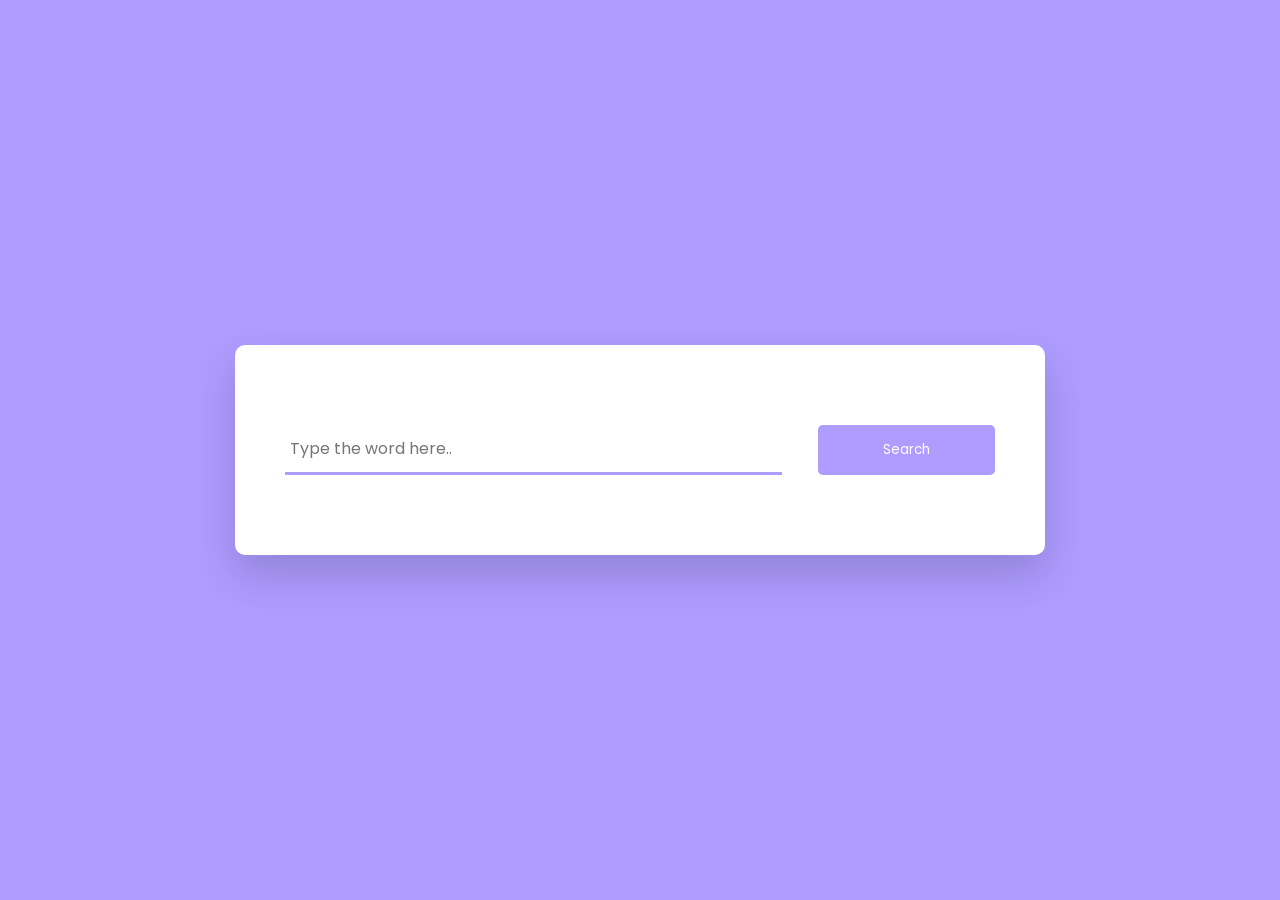
<file: Dictionary/index.html>
<!DOCTYPE html>
<html lang="en">
    <head>
        <meta name="viewport" content="width=device-width, initial-scale=1.0" />
        <!-- Font Awesome -->
        <link
            rel="stylesheet"
            href="https://cdnjs.cloudflare.com/ajax/libs/font-awesome/5.15.4/css/all.min.css"
        />
        <!-- Google Fonts -->
        <link
            href="https://fonts.googleapis.com/css2?family=Poppins&display=swap"
            rel="stylesheet"
        />
        <!-- Stylesheet -->
        <link rel="stylesheet" href="style.css" />
        <title>Dictionary</title>
    </head>
    <body>
        <audio id="sound"></audio>
        <div class="container">
            <div class="search-box">
                <input type="text" placeholder="Type the word here.." id="inp-word" /> 
                <button id="search-btn">Search</button>
            </div>
            <div class="result" id="result"></div>
        </div>
        <!-- Script -->
        <script src="script.js"></script>
    </body>
</html>
</file>
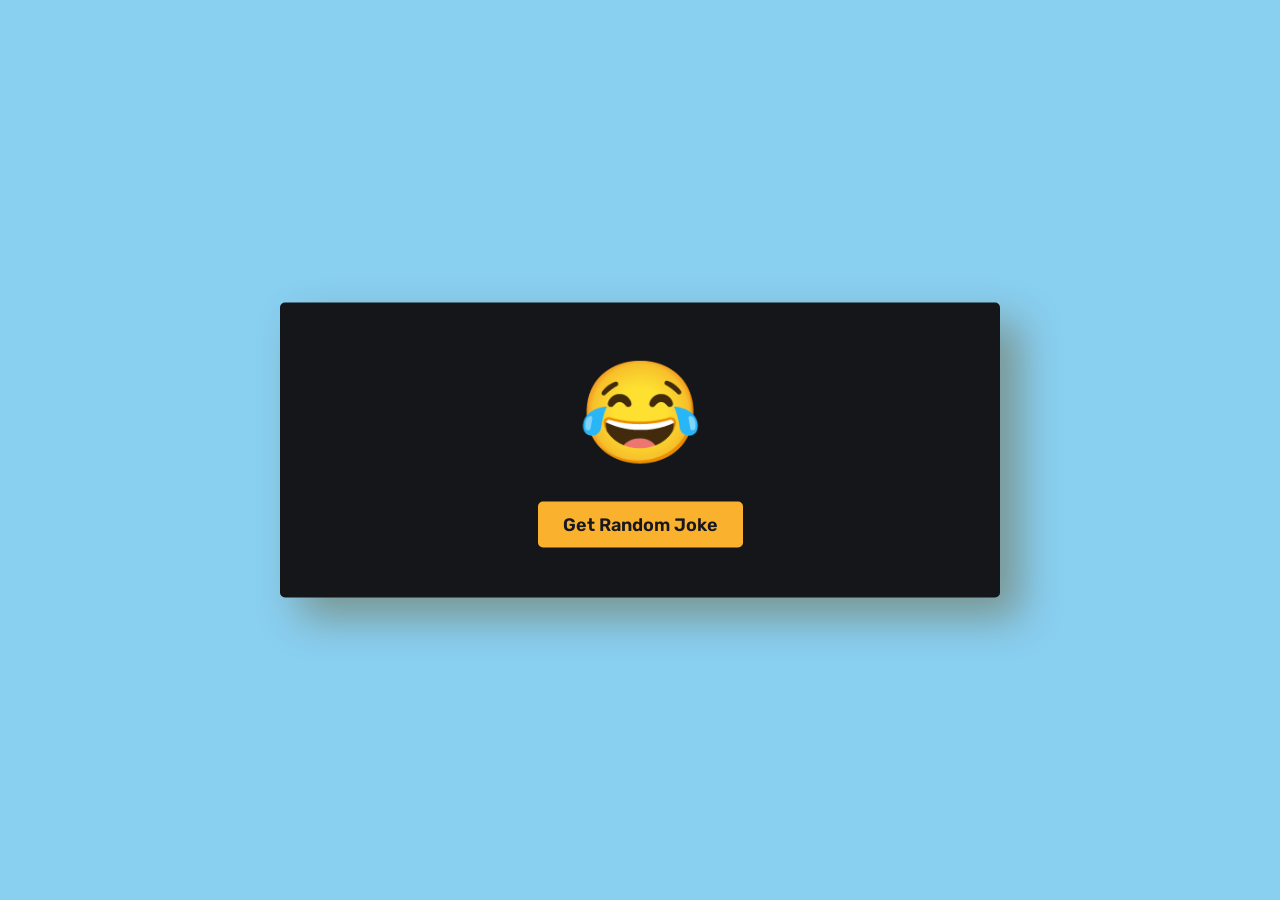
<file: Joke Generator/index.html>
<!DOCTYPE html>
<html lang="en">
<head>
    <meta name="viewport" content="width=device-width, initial-scale=1.0">
    <title>Random Joke Generator</title>
    <!--Google Font-->
    <link href="https://fonts.googleapis.com/css2?family=Rubik:wght@400;600&display=swap" rel="stylesheet">
    <!-- Stylesheet -->
    <link rel="stylesheet" href="./style.css">
</head>
<body>
    <div class="wrapper">
        <span>&#128514;</span>
        <p id="joke"></p>
        <button id="btn">Get Random Joke</button>
    </div>

    <!-- Script -->
    <script src="main.js"></script>
</body>
</html>
</file>
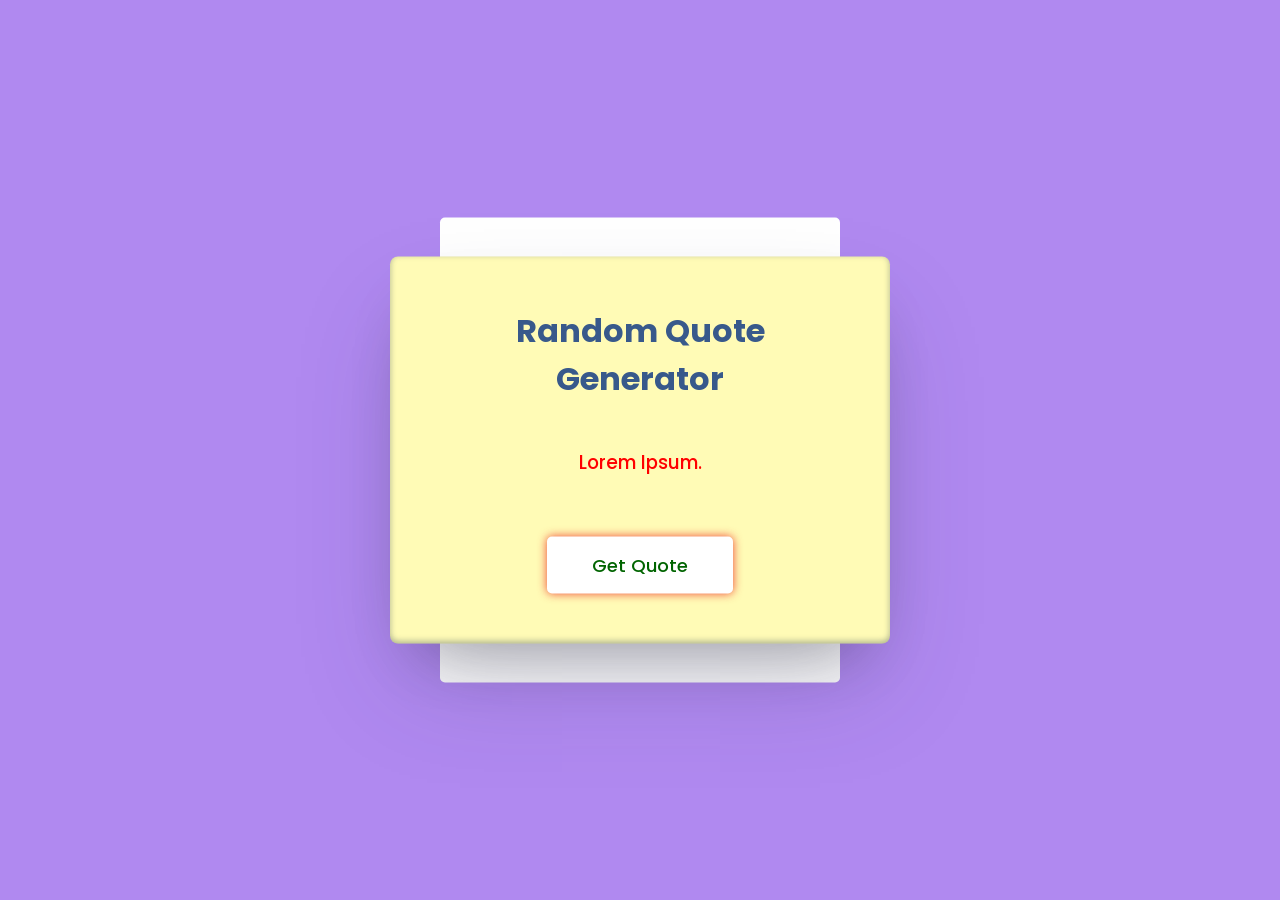
<file: Quote Generator/index.html>
<!DOCTYPE html>
<html lang="en">
<head>
    <meta charset="UTF-8">
    <meta name="viewport" content="width=device-width, initial-scale=1.0">
    <link rel="stylesheet"  href="style.css">
    <title>Random Quote Generator</title>
</head>
<body>
    <div class="wrapper">
        <div class="container">
            <h1>Random Quote Generator</h1>
            <p id="quote">
                
            </p>
            <h3 id="author">lorem ipsum.</h3>
            <button id="btn">Get Quote</button>
        </div>
    </div>
    <script src="main.js"></script>
</body>
</html>
</file>
<file: Dictionary/style.css>
* {
    padding: 0;
    margin: 0;
    box-sizing: border-box;
}
*:not(i) {
    font-family: "Poppins", sans-serif;
}
body {
    background-color: #ae9cff;
}
.container {
    background-color: #ffffff;
    width: 90vh;
    position: absolute;
    transform: translate(-50%, -50%);
    top: 50%;
    left: 50%;
    padding: 80px 50px;
    border-radius: 10px;
    box-shadow: 0 20px 40px rgba(38, 33, 61, 0.2);
}
.search-box {
    width: 100%;
    display: flex;
    justify-content: space-between;
}
.search-box input {
    padding: 5px;
    width: 70%;
    border: none;
    outline: none;
    border-bottom: 3px solid #ae9cff;
    font-size: 16px;
}
.search-box button {
    padding: 15px 0;
    width: 25%;
    background-color: #ae9cff;
    border: none;
    outline: none;
    color: #ffffff;
    border-radius: 5px;
    cursor: pointer;
    transition: all .3s ease;
}
.result {
    position: relative;
}
.result h3 {
    font-size: 30px;
    color: #1f194c;
}
.result .word {
    display: flex;
    justify-content: space-between;
    margin-top: 80px;
}
.result button {
    background-color: transparent;
    color: #ae9cff;
    border: none;
    outline: none;
    font-size: 18px;
    cursor: pointer;
}
.result .details {
    display: flex;
    gap: 10px;
    color: #b3b6d4;
    margin: 5px 0 20px 0;
    font-size: 14px;
}
.word-meaning {
    color: #575a7b;
}
.word-example {
    color: #575a7b;
    font-style: italic;
    border-left: 5px solid #ae9cff;
    padding-left: 20px;
    margin-top: 30px;
}
.error {
    margin-top: 80px;
    text-align: center;
}
</file>
<file: Joke Generator/style.css>
*{
    padding: 0;
    margin: 0;
    box-sizing: border-box;
    font-family: "Rubik",sans-serif;
}
body{
    /* background-color: #fab22e;  */
    background-color: #89CFF0; 
    /* background: linear-gradient(135deg, rgb(255, 168, 168) 10%, rgb(252, 255, 0) 100%); */
}
.wrapper{
    width: 80vmin;
    padding: 50px 40px;
    background-color: #15161a;
    position: absolute;
    transform: translate(-50%, -50%);
    top: 50%;
    left: 50%;
    border-radius: 5px;
    box-shadow: 20px 20px 40px rgba(97,63,0,0.4);
}
span{
    display: block;
    text-align: center;
    font-size: 100px;
}
p{
    font-size: 16px;
    color: #ffffff;
    font-weight: 400;
    text-align: center;
    word-wrap: break-word;
    line-height: 35px;
    margin: 30px 0;
    opacity: 0;
}
.fade{
    opacity: 1;
    transition: opacity 1.5s;
}
button{
    display: block;
    background-color: #fab22e;
    border: none;
    padding: 5px;
    font-size: 18px;
    color: #171721;
    font-weight: 600;
    padding: 12px 25px;
    margin: 0 auto;
    border-radius: 5px;
    cursor: pointer;
    outline: none;
}
</file>
<file: Quote Generator/style.css>
@import url('https://fonts.googleapis.com/css2?family=Poppins:ital,wght@0,200;0,300;0,400;0,500;1,300&display=swap');

*{
    margin: 0;
    padding: 0;
    box-sizing: border-box;
    font-family: "poppins",sans-serif;
}
body{
    background-color: #b089f0;
}
.wrapper{
    width: 500px;
    position: absolute;
    transform: translate( -50% , -50%);
    top: 50%;
    left: 50%;
    display: flex;
    justify-content: center;
}
.container h1{
    text-align: center;
    color: #38598b;
}
.container{
    width: 100%;
    text-align: center;
    /* height: 60vh; */
    background-color: #fffbb6;
    padding: 50px 40px;
    position: relative;
    border-radius: 8px;
    box-shadow: rgba(50, 50, 93, 0.25) 0px 50px 100px -20px, rgba(0, 0, 0, 0.3) 0px 30px 60px -30px, rgba(10, 37, 64, 0.35) 0px -2px 6px 0px inset;
}
.container:after {
    position: absolute;
    border-radius: 5px;
    content: "";
    width: 80%;
    height: 120%;
    background-color: white;
    z-index:  -1;
    top: -10%;
    left: 10%;
}
.container p{
    padding-top: 25px;
    line-height: 2;
    font-size: 18px;
}
.container h3{
    color: red;
    margin: 20px 0 60px 0;
    font-weight: 500;
    text-transform: capitalize;
}
.container button{
    border: none;
    background-color: #ffff;
    padding: 15px 45px;
    cursor: pointer;
    outline: none;
    box-shadow: 0 0 10px rgb(237, 23, 23, 0.8);
    transition: all .3s ease-in-out;
    font-size: 18px;
    font-weight: 500;
    border-radius: 5px;
    color:darkgreen;
}


/* Responsive */

@media screen and (max-width: 520px) {
    .wrapper{
        width: 350px;
    }
    .container h1 {
        font-size: 20px !important;
    }
    .container p  {
        font-size: 15px !important;
    }
    .container h3 {
        font-size: 14px !important;
    }
    .container button {
        font-size: 12px ;
        padding: 10px 35px;
    }

}
</file>
